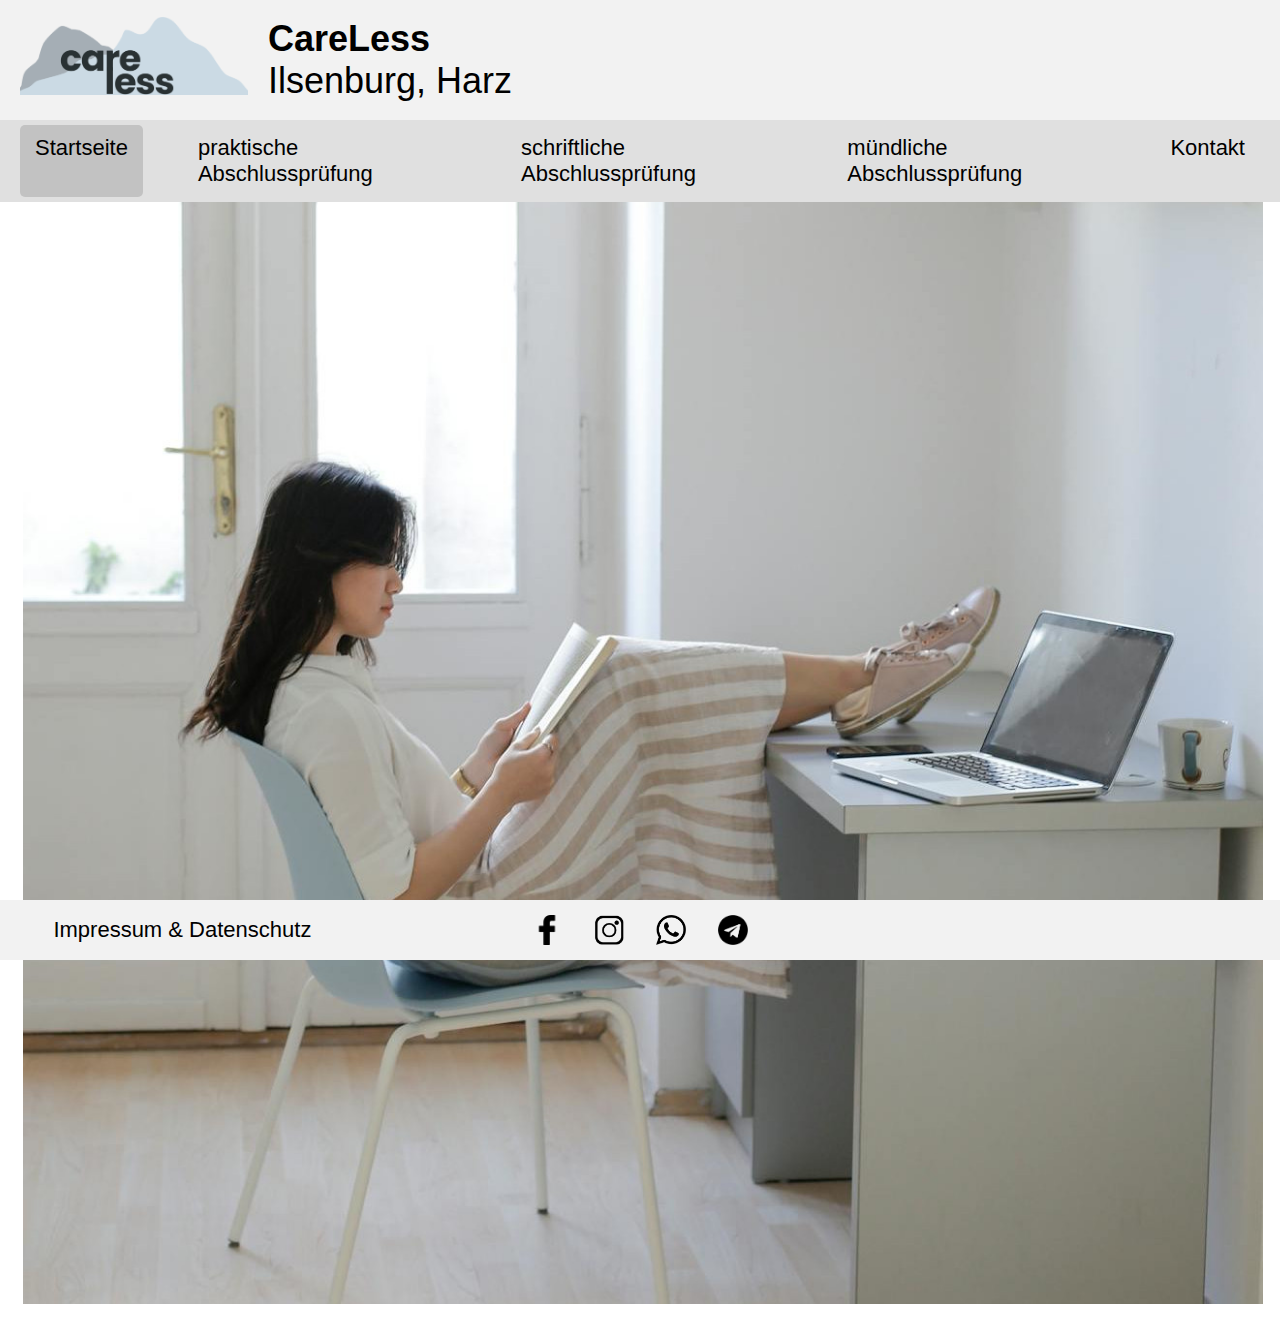
<file: index.html>
<!DOCTYPE html>
<html lang="de">
<head>
  <meta charset="UTF-8">
  <meta name="viewport" content="width=device-width, initial-scale=1.0">
  <link rel="icon" href="img/logo2.png" type="image/png">
  <title>CareLess - Examensvorbereitung & Nachhilfe</title>
  <link rel="stylesheet" href="style.css">
</head>
<body>
  <header>
    <div class="header-content">
      <div class="logo-container">
        <img src="img/logo.png" alt="Logo" class="logo-img">
        <button onclick="window.location.href='index.html'" style="position: absolute; top: 0; left: 0; width: 100%; height: 100%; background: transparent; border: none; cursor: pointer;"></button>
      </div>
      <div>
        <strong>CareLess</strong><br>
        Ilsenburg, Harz
      </div>
    </div>
  </header>
  <nav>
    <button id="burger-menu" onclick="toggleNav()">&#9776;</button>
    <div id="nav-links">
      <a href="index.html">Startseite</a>
      <a href="0_pap.html">praktische Abschlussprüfung</a>
      <a href="0_sap.html">schriftliche Abschlussprüfung</a>
      <a href="0_map.html">mündliche Abschlussprüfung</a>
      <a href="0_kontakt.html">Kontakt</a>
    </div>
  </nav>
  <main>
    <img id="fadeImage" src="img/startseite.jpg" alt="Startseite">
    <div id="fadeText" class="offer-text">
      <p style="font-size:32px;"><strong>CareLess - Entspannt durch das Pflegeexamen</strong></p>
      <p>&nbsp;</p>
      <p>Machst Du eine Ausbildung in der Pflege und stehst kurz vor Deinen <strong>Abschlussprüfungen?</strong></p>
      <p>Willst Du diese mit einer guten Note abschließen und damit die Grundlage für weitere <strong>Karrierechancen</strong> schaffen?</p>
      <p>Wirst Du vielleicht eine <strong>Wiederholungsprüfung</strong> absolvieren und hast das Gefühl jetzt ganz schön unter Druck zu stehen?</p>
      <p>&nbsp;</p>
      <p>Dann bist Du hier genau richtig! Mit langjähriger Erfahrung unterstützen wir Dich bei der Prüfungsvorbereitung.</p>
      <p>Wir passen uns Deinem individuellen Lerntempo an und vertiefen die relevanten Themen bedarfsgerecht.</p>
      <p>&nbsp;</p>
      <p><strong>Unser Beratungsangebot:</strong></p>
      <ul>
        <li>Individuell angepasste Wiederholung der Ausbildungsinhalte</li>
        <li>Fachliche Unterstützung bei allen prüfungsrelevanten Themen</li>
        <li>Stärkung der Prüfungskompetenz und Erlernen von Stressmanagement</li>
        <li>Vorbereitung auf das praktische Examen mit Übungsszenarien</li>
        <li>Training für schriftliche und mündliche Prüfung mit authentischen Examensaufgaben</li>
        <li>Klärung des Curriculums und der tatsächlichen Anforderungen</li>
      </ul>
      <p>&nbsp;</p>
      <p>Melde Dich für Dein kostenloses Erstgespräch mit uns!</p>
      <p style="text-align: left; margin: 0;">
        <a href="0_kontakt.html#scroll" style="display: inline-block; background-color: #e0e0e0; color: #030000; padding: 10px 15px; border-radius: 5px; text-decoration: none; margin-top: 10px;">Hier klicken für erfolgreichen Abschluss</a>
      </p>
    </div>
  </main>
  <footer id="footer">
    <div class="footer-left">
      <a href="0_impressum.html" class="impressum">Impressum &amp; Datenschutz</a>
    </div>
    <div class="footer-right">
      <button onclick="window.location.href='https://www.facebook.com/profile.php?id=61573942226653'">
        <img src="img/fb.png" alt="Facebook">
      </button>
      <button onclick="window.location.href='https://www.instagram.com/careless.exam'">
        <img src="img/insta.png" alt="Instagram">
      </button>
      <button onclick="window.location.href='https://wa.me/4917676069804'">
        <img src="img/whatsapp.png" alt="Whatsapp">
      </button>
      <button onclick="window.location.href='https://www.t.me/careless_exam'">
        <img src="img/telegram.png" alt="Telegram">
      </button>
    </div>
  </footer>
  <script src="script.js"></script>
</body>
</html>
</file>
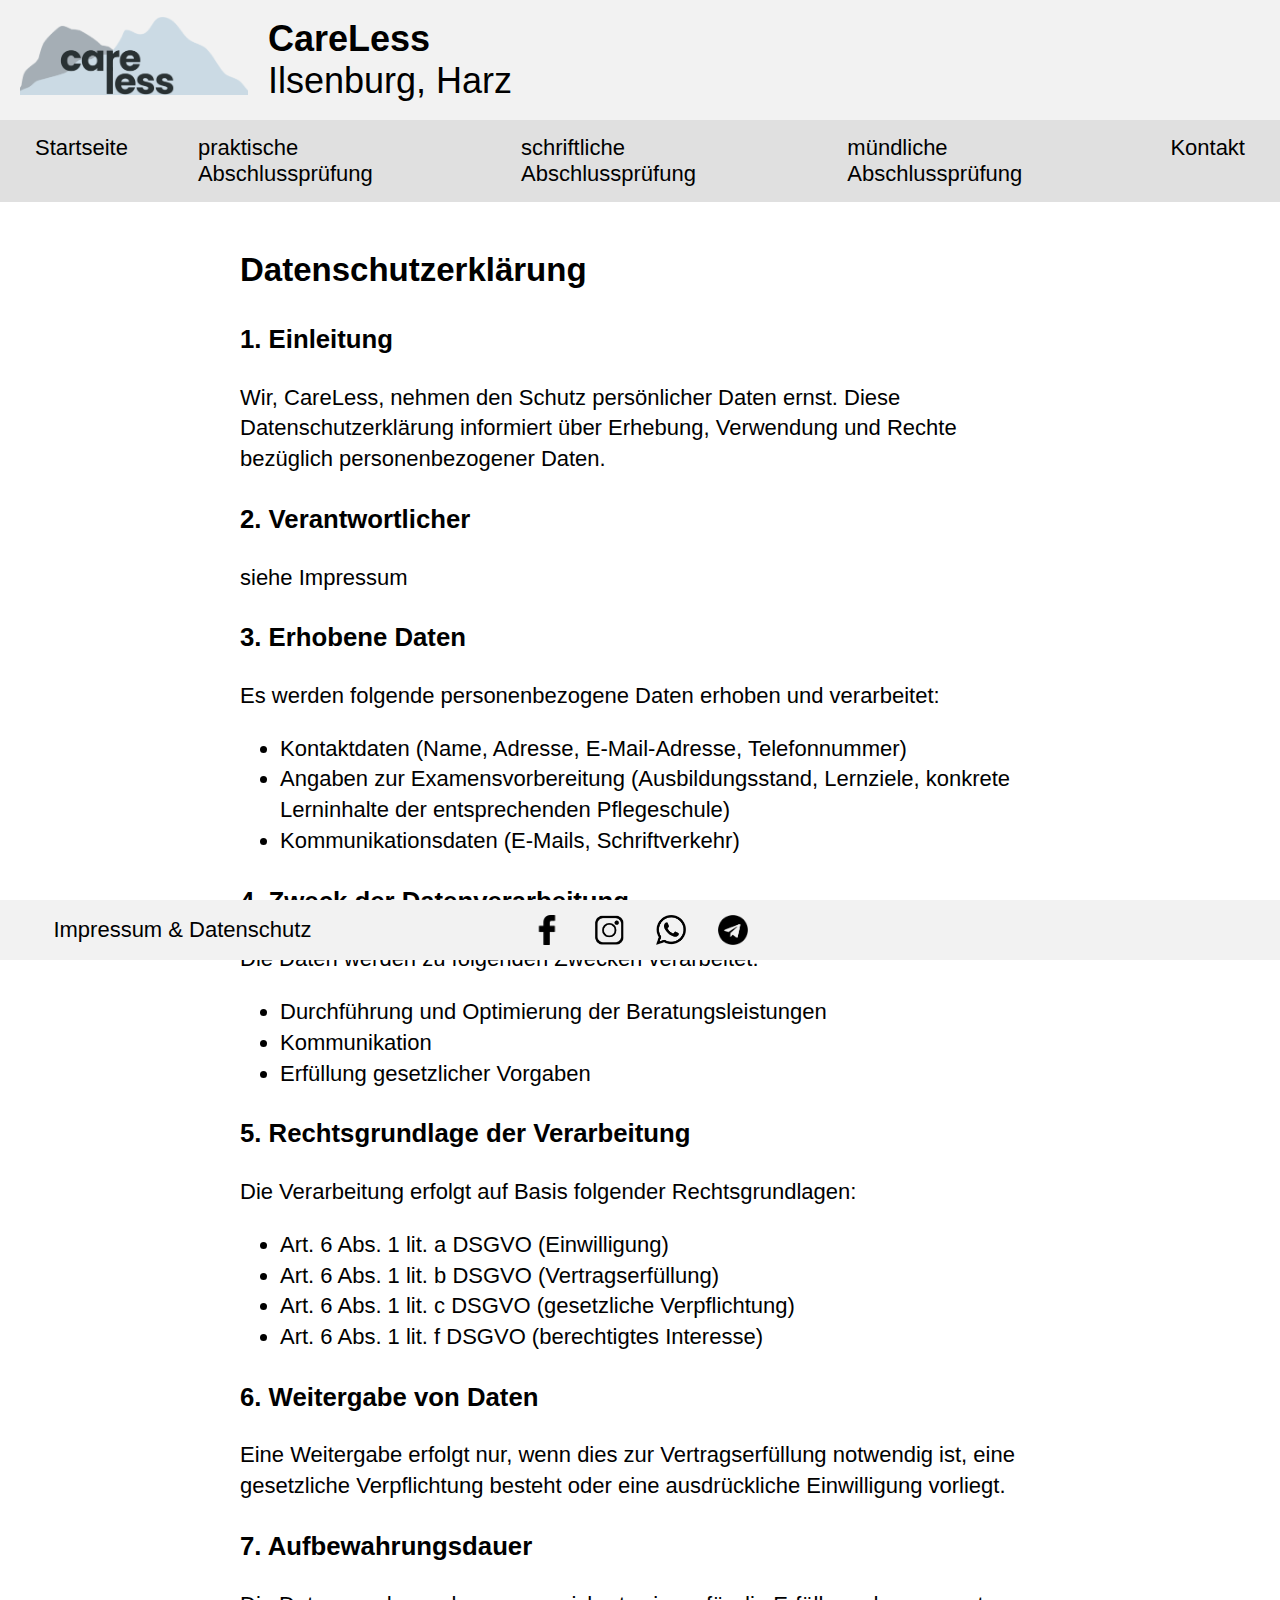
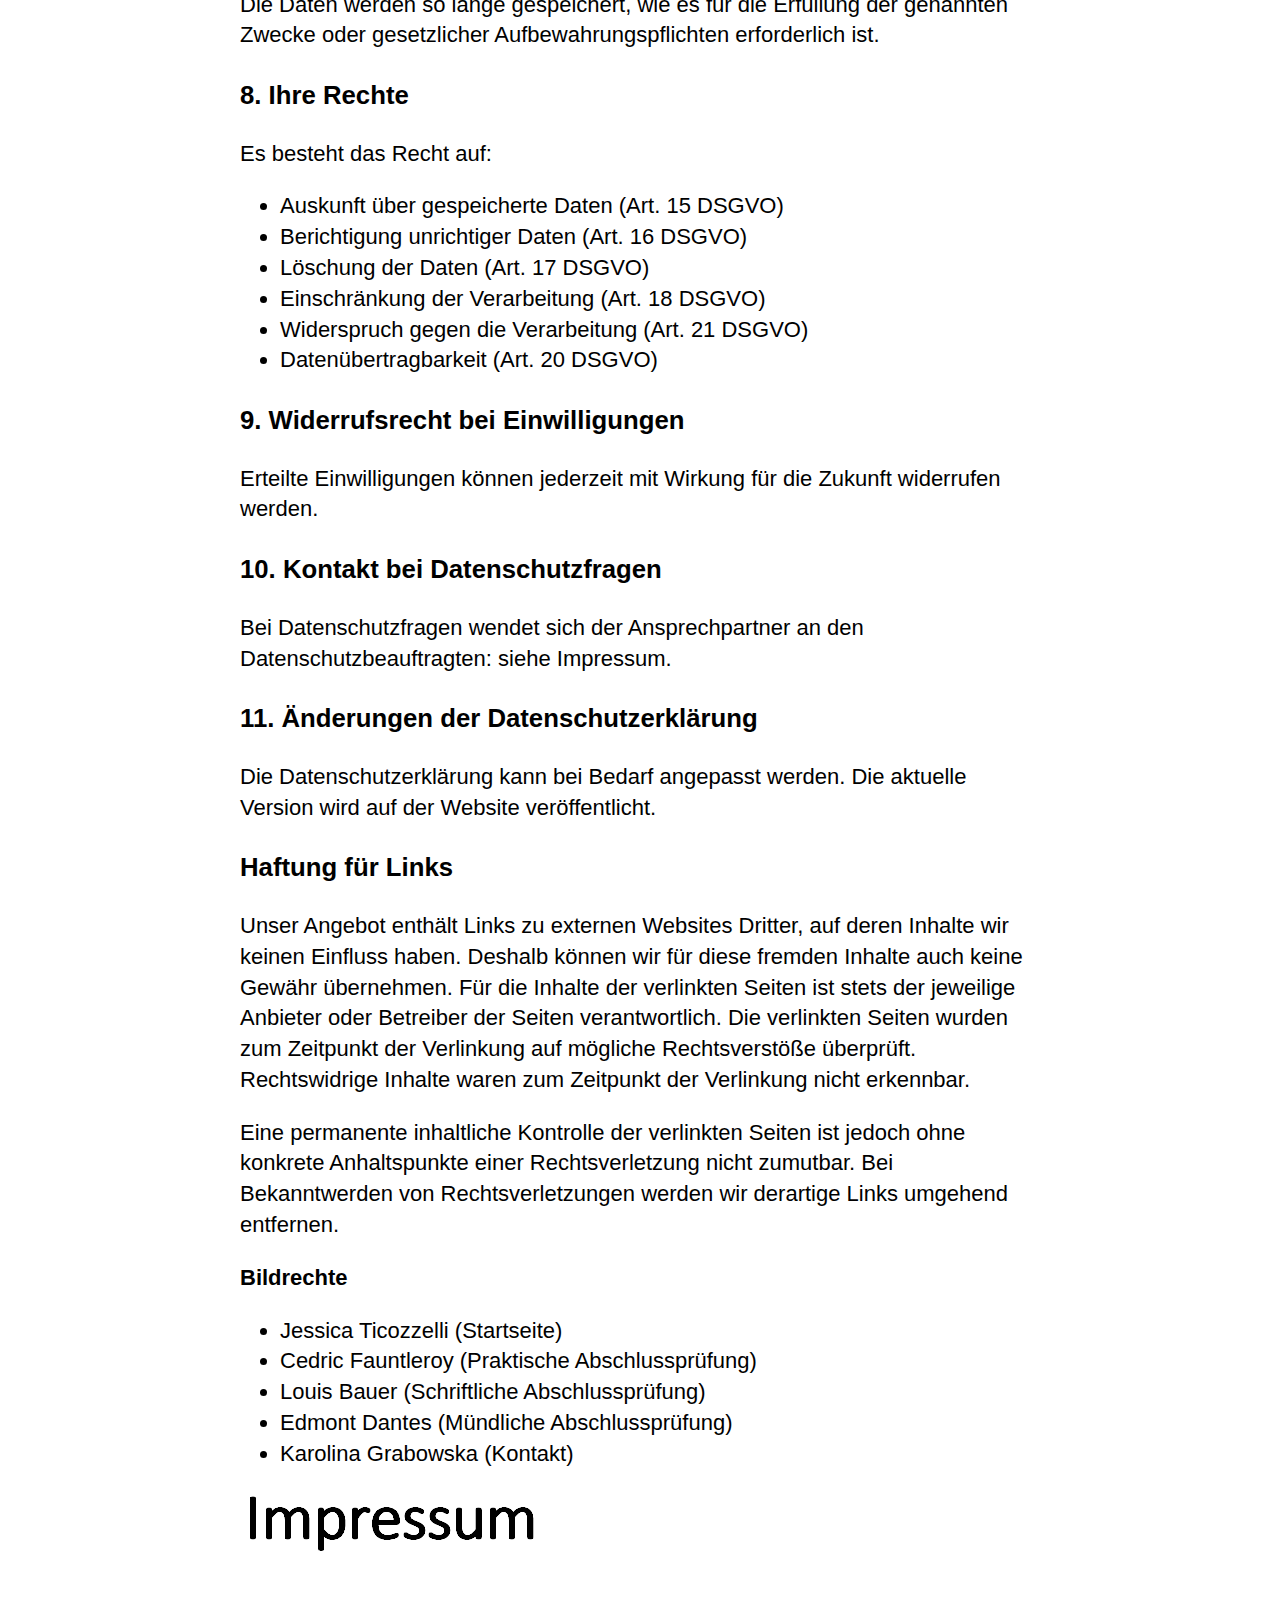
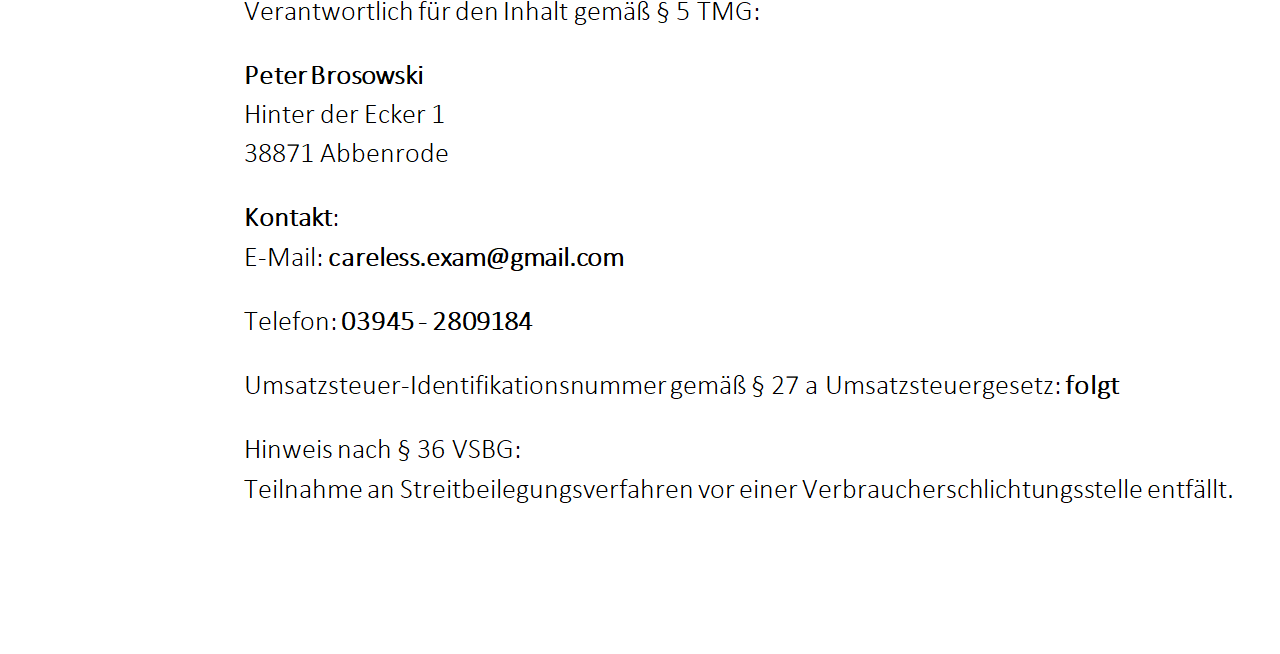
<file: 0_impressum.html>
<!DOCTYPE html>
<html lang="de">
<head>
  <meta charset="UTF-8">
  <meta name="viewport" content="width=device-width, initial-scale=1.0">
  <meta name="robots" content="noindex, follow">
  <link rel="icon" href="img/logo2.png" type="image/png">
  <title>Impressum & Datenschutz - CareLess</title>
  <link rel="stylesheet" href="style.css">
  <style>
    @media (min-width: 1024px) {
      .img-container {
        max-width: 600px;
      }
    }
  </style>
</head>
<body class="impressum">
  <header>
    <div class="header-content">
      <div class="logo-container">
        <img src="img/logo.png" alt="Logo" class="logo-img">
        <button onclick="window.location.href='index.html'" style="position: absolute; top: 0; left: 0; width: 100%; height: 100%; background: transparent; border: none; cursor: pointer;"></button>
      </div>
      <div>
        <strong>CareLess</strong><br>
        Ilsenburg, Harz
      </div>
    </div>
  </header>
  <nav>
    <button id="burger-menu" onclick="toggleNav()">&#9776;</button>
    <div id="nav-links">
      <a href="index.html">Startseite</a>
      <a href="0_pap.html">praktische Abschlussprüfung</a>
      <a href="0_sap.html">schriftliche Abschlussprüfung</a>
      <a href="0_map.html">mündliche Abschlussprüfung</a>
      <a href="0_kontakt.html">Kontakt</a>
    </div>
  </nav>
  <main class="main" style="text-align: left; padding: 40px; max-width: 800px; margin: 180px auto 100px; line-height: 1.4;">
    <h2>Datenschutzerklärung</h2>
    <h3>1. Einleitung</h3>
    <p>Wir, CareLess, nehmen den Schutz persönlicher Daten ernst. Diese Datenschutzerklärung informiert über Erhebung, Verwendung und Rechte bezüglich personenbezogener Daten.</p>
    <h3>2. Verantwortlicher</h3>
    <p>siehe Impressum</p>
    <h3>3. Erhobene Daten</h3>
    <p>Es werden folgende personenbezogene Daten erhoben und verarbeitet:</p>
    <ul>
      <li>Kontaktdaten (Name, Adresse, E-Mail-Adresse, Telefonnummer)</li>
      <li>Angaben zur Examensvorbereitung (Ausbildungsstand, Lernziele, konkrete Lerninhalte der entsprechenden Pflegeschule)</li>
      <li>Kommunikationsdaten (E-Mails, Schriftverkehr)</li>
    </ul>
    <h3>4. Zweck der Datenverarbeitung</h3>
    <p>Die Daten werden zu folgenden Zwecken verarbeitet:</p>
    <ul>
      <li>Durchführung und Optimierung der Beratungsleistungen</li>
      <li>Kommunikation</li>
      <li>Erfüllung gesetzlicher Vorgaben</li>
    </ul>
    <h3>5. Rechtsgrundlage der Verarbeitung</h3>
    <p>Die Verarbeitung erfolgt auf Basis folgender Rechtsgrundlagen:</p>
    <ul>
      <li>Art. 6 Abs. 1 lit. a DSGVO (Einwilligung)</li>
      <li>Art. 6 Abs. 1 lit. b DSGVO (Vertragserfüllung)</li>
      <li>Art. 6 Abs. 1 lit. c DSGVO (gesetzliche Verpflichtung)</li>
      <li>Art. 6 Abs. 1 lit. f DSGVO (berechtigtes Interesse)</li>
    </ul>
    <h3>6. Weitergabe von Daten</h3>
    <p>Eine Weitergabe erfolgt nur, wenn dies zur Vertragserfüllung notwendig ist, eine gesetzliche Verpflichtung besteht oder eine ausdrückliche Einwilligung vorliegt.</p>
    <h3>7. Aufbewahrungsdauer</h3>
    <p>Die Daten werden so lange gespeichert, wie es für die Erfüllung der genannten Zwecke oder gesetzlicher Aufbewahrungspflichten erforderlich ist.</p>
    <h3>8. Ihre Rechte</h3>
    <p>Es besteht das Recht auf:</p>
    <ul>
      <li>Auskunft über gespeicherte Daten (Art. 15 DSGVO)</li>
      <li>Berichtigung unrichtiger Daten (Art. 16 DSGVO)</li>
      <li>Löschung der Daten (Art. 17 DSGVO)</li>
      <li>Einschränkung der Verarbeitung (Art. 18 DSGVO)</li>
      <li>Widerspruch gegen die Verarbeitung (Art. 21 DSGVO)</li>
      <li>Datenübertragbarkeit (Art. 20 DSGVO)</li>
    </ul>
    <h3>9. Widerrufsrecht bei Einwilligungen</h3>
    <p>Erteilte Einwilligungen können jederzeit mit Wirkung für die Zukunft widerrufen werden.</p>
    <h3>10. Kontakt bei Datenschutzfragen</h3>
    <p>Bei Datenschutzfragen wendet sich der Ansprechpartner an den Datenschutzbeauftragten: siehe Impressum.</p>
    <h3>11. Änderungen der Datenschutzerklärung</h3>
    <p>Die Datenschutzerklärung kann bei Bedarf angepasst werden. Die aktuelle Version wird auf der Website veröffentlicht.</p>
     <h3>Haftung für Links</h3>
    <p>Unser Angebot enthält Links zu externen Websites Dritter, auf deren Inhalte wir keinen Einfluss haben. Deshalb können wir für diese fremden Inhalte auch keine Gewähr übernehmen. Für die Inhalte der verlinkten Seiten ist stets der jeweilige Anbieter oder Betreiber der Seiten verantwortlich. Die verlinkten Seiten wurden zum Zeitpunkt der Verlinkung auf mögliche Rechtsverstöße überprüft. Rechtswidrige Inhalte waren zum Zeitpunkt der Verlinkung nicht erkennbar.</p>
    <p>Eine permanente inhaltliche Kontrolle der verlinkten Seiten ist jedoch ohne konkrete Anhaltspunkte einer Rechtsverletzung nicht zumutbar. Bei Bekanntwerden von Rechtsverletzungen werden wir derartige Links umgehend entfernen.</p>
    <p><strong>Bildrechte</strong></p>
    <ul>
      <li>Jessica Ticozzelli (Startseite)</li>
      <li>Cedric Fauntleroy (Praktische Abschlussprüfung)</li>
      <li>Louis Bauer (Schriftliche Abschlussprüfung)</li>
      <li>Edmont Dantes (Mündliche Abschlussprüfung)</li>
      <li>Karolina Grabowska (Kontakt)</li>
    </ul>
    <div class="img-container">
      <img src="img/impressum.png" alt="Impressum">
    </div>
  </main>
  <footer id="footer">
    <div class="footer-left">
      <a href="0_impressum.html" class="impressum">Impressum & Datenschutz</a>
    </div>
    <div class="footer-right">
      <button onclick="window.location.href='https://www.facebook.com/profile.php?id=61573942226653'">
        <img src="img/fb.png" alt="Facebook">
      </button>
      <button onclick="window.location.href='https://www.instagram.com/careless.exam'">
        <img src="img/insta.png" alt="Instagram">
      </button>
      <button onclick="window.location.href='https://wa.me/4917676069804'">
        <img src="img/whatsapp.png" alt="Whatsapp">
      </button>
      <button onclick="window.location.href='https://www.t.me/careless_exam'">
        <img src="img/telegram.png" alt="Telegram">
      </button>
    </div>
  </footer>
  <script src="script.js"></script>
</body>
</html>
</file>
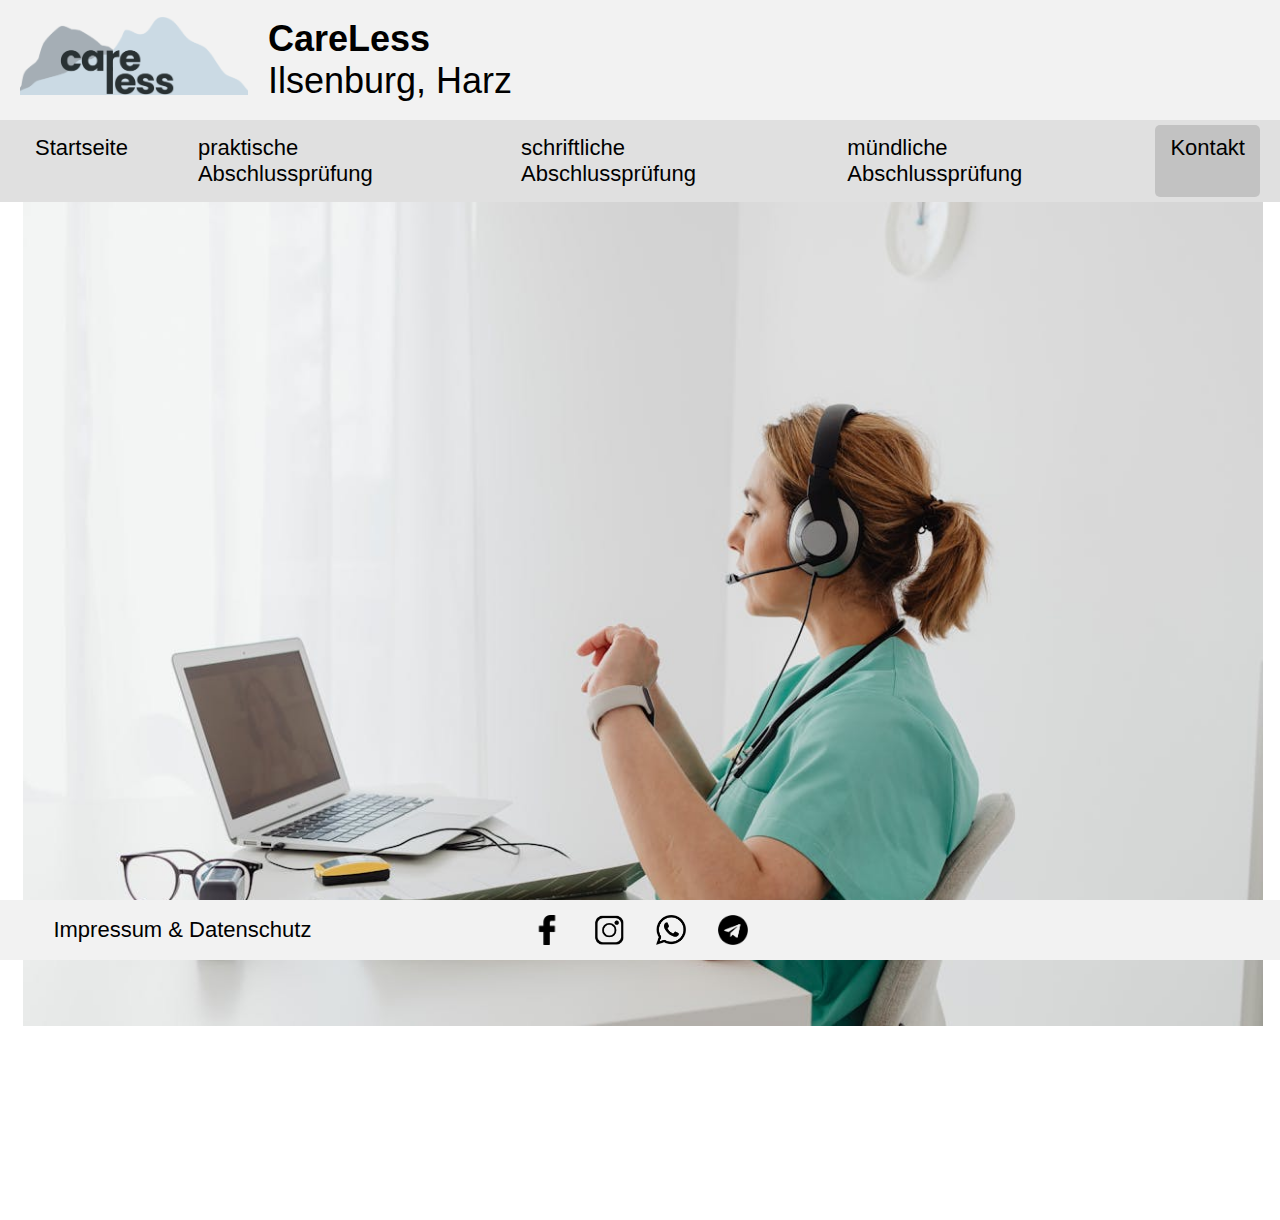
<file: 0_kontakt.html>
<!DOCTYPE html>
<html lang="de">
<head>
  <meta charset="UTF-8">
  <meta name="viewport" content="width=device-width, initial-scale=1.0">
  <link rel="icon" href="img/logo2.png" type="image/png">
  <title>Kontakt</title>
  <link rel="stylesheet" href="style.css">
</head>
<body>
  <header>
    <div class="header-content">
      <div class="logo-container">
        <img src="img/logo.png" alt="Logo" class="logo-img">
        <button onclick="window.location.href='index.html'" style="position: absolute; top: 0; left: 0; width: 100%; height: 100%; background: transparent; border: none; cursor: pointer;"></button>
      </div>
      <div>
        <strong>CareLess</strong><br>
        Ilsenburg, Harz
      </div>
    </div>
  </header>
  <nav>
    <button id="burger-menu" onclick="toggleNav()">&#9776;</button>
    <div id="nav-links">
      <a href="index.html">Startseite</a>
      <a href="0_pap.html">praktische Abschlussprüfung</a>
      <a href="0_sap.html">schriftliche Abschlussprüfung</a>
      <a href="0_map.html">mündliche Abschlussprüfung</a>
      <a href="0_kontakt.html">Kontakt</a>
    </div>
  </nav>
  <main>
    <img id="fadeImage" src="img/kontakt.jpg" alt="kontakt">
    <div id="fadeText" class="offer-text">
      <p style="font-size:32px;"><strong>CareLess - Dein Erfolg ist nur eine Nachricht entfernt!</strong></p>
      <p>&nbsp;</p>
      <p>Möchtest Du einen Termin vereinbaren, hast fachliche Fragen oder interessierst dich für eine individuelle Beratungslösung? Kontaktiere uns einfach über E-Mail, Social Media oder telefonisch.</p>
      <p>&nbsp;</p>
      <p><strong>E-Mail:</strong></p>
      <p><a href="mailto:kontakt.careless@gmail.com">kontakt.careless@gmail.com</a></p>
      <p>&nbsp;</p>
      <p><strong>Telefon:</strong></p>
      <p><a href="tel:017676069804">0176 76069804</a></p>
      <p>&nbsp;</p>
      <p>Du kannst uns jederzeit kontaktieren – das Erstgespräch ist für Dich <strong>kostenfrei</strong>.</p>
    </div>
    <div id="scroll"></div>
  </main>
  <footer id="footer">
    <div class="footer-left">
      <a href="0_impressum.html" class="impressum">Impressum &amp; Datenschutz</a>
    </div>
    <div class="footer-right">
      <button onclick="window.location.href='https://www.facebook.com/profile.php?id=61573942226653'">
        <img src="img/fb.png" alt="Facebook">
      </button>
      <button onclick="window.location.href='https://www.instagram.com/careless.exam'">
        <img src="img/insta.png" alt="Instagram">
      </button>
      <button onclick="window.location.href='https://wa.me/4917676069804'">
        <img src="img/whatsapp.png" alt="Whatsapp">
      </button>
      <button onclick="window.location.href='https://www.t.me/careless_exam'">
        <img src="img/telegram.png" alt="Telegram">
      </button>
    </div>
  </footer>
  <script src="script.js"></script>
</body>
</html>
</file>
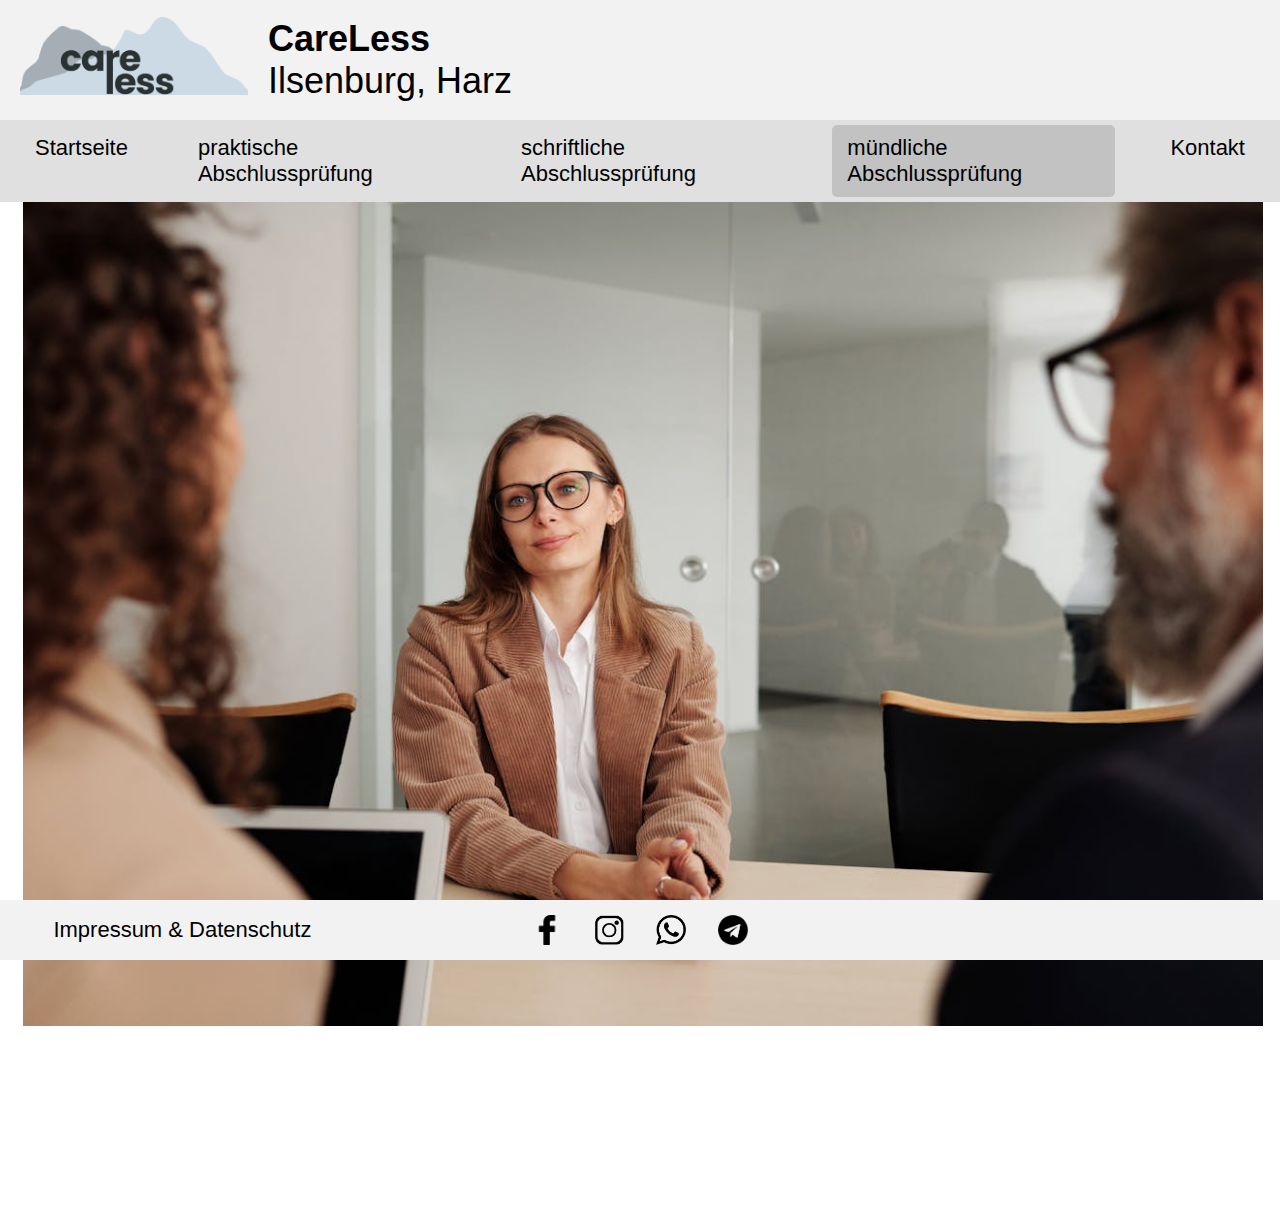
<file: 0_map.html>
<!DOCTYPE html>
<html lang="de">
<head>
  <meta charset="UTF-8">
  <meta name="viewport" content="width=device-width, initial-scale=1.0">
  <link rel="icon" href="img/logo2.png" type="image/png">
  <title>mündliches Examen</title>
  <link rel="stylesheet" href="style.css">
</head>
<body>
  <header>
    <div class="header-content">
      <div class="logo-container">
        <img src="img/logo.png" alt="Logo" class="logo-img">
        <button onclick="window.location.href='index.html'" style="position: absolute; top: 0; left: 0; width: 100%; height: 100%; background: transparent; border: none; cursor: pointer;"></button>
      </div>
      <div>
        <strong>CareLess</strong><br>
        Ilsenburg, Harz
      </div>
    </div>
  </header>
  <nav>
    <button id="burger-menu" onclick="toggleNav()">&#9776;</button>
    <div id="nav-links">
      <a href="index.html">Startseite</a>
      <a href="0_pap.html">praktische Abschlussprüfung</a>
      <a href="0_sap.html">schriftliche Abschlussprüfung</a>
      <a href="0_map.html">mündliche Abschlussprüfung</a>
      <a href="0_kontakt.html">Kontakt</a>
    </div>
  </nav>
  <main>
    <img id="fadeImage" src="img/map.jpg" alt="map">
    <div id="fadeText" class="offer-text">
      <p style="font-size:32px;"><strong>Mündliche Abschlussprüfung? - Finden Sie immer die richtigen Worte!</strong></p>
      <p>&nbsp;</p>
      <p>Machst Du eine Ausbildung in der Pflege und stehst kurz vor Deiner <strong>mündlichen Abschlussprüfung?</strong></p>
      <p>&nbsp;</p>
      <p>"Was, wenn ich einen Blackout bekomme? Wie strukturiere ich meine Antwort, damit ich keine Punkte liegen lasse? Was muss ich eigentlich alles für die Prüfung wissen?"</p>
      <p>Solche und viele weitere Fragen stellen sich Auszubildende häufig vor der mündlichen Abschlussprüfung. Wir helfen dir dabei, Schritt für Schritt einen vernetzten Wissensspeicher aufzubauen, um das Examen erfolgreich zu bestehen.</p>
      <p>&nbsp;</p>
      <p><strong>Unser Beratungsangebot:</strong></p>
<ul>
  <li>Klärung der wesentlichen Anforderungen an das mündliche Examen</li>
  <li>Strukturierte Wiederholung der prüfungsrelevanten Inhalte</li>
  <li>Vermittlung effektiver Kommunikationstechniken und rhetorischer Fähigkeiten</li>
  <li>Stressbewältigungsstrategien in Prüfungssituationen</li>
  <li>Prüfungssimulation mit <strong>authentischen Prüfungsaufgaben</strong></li>
</ul>
      <p>&nbsp;</p>
      <p>Wir nehmen uns die Zeit, die Du benötigst, um selbstbewusst und kompetent in Dein mündliches Examen zu gehen.</p>
 <a href="0_kontakt.html#scroll" style="display: inline-block; background-color: #e0e0e0; color: #000; padding: 10px 15px; border-radius: 5px; text-decoration: none; margin-top: 10px;">Hier klicken für erfolgreichen Abschluss</a>
    </div>
  </main>
  <footer id="footer">
    <div class="footer-left">
      <a href="0_impressum.html" class="impressum">Impressum &amp; Datenschutz</a>
    </div>
    <div class="footer-right">
      <button onclick="window.location.href='https://www.facebook.com/profile.php?id=61573942226653'">
        <img src="img/fb.png" alt="Facebook">
      </button>
      <button onclick="window.location.href='https://www.instagram.com/careless.exam'">
        <img src="img/insta.png" alt="Instagram">
      </button>
      <button onclick="window.location.href='https://wa.me/4917676069804'">
        <img src="img/whatsapp.png" alt="Whatsapp">
      </button>
      <button onclick="window.location.href='https://www.t.me/careless_exam'">
        <img src="img/telegram.png" alt="Telegram">
      </button>
    </div>
  </footer>
  <script src="script.js"></script>
</body>
</html>
</file>
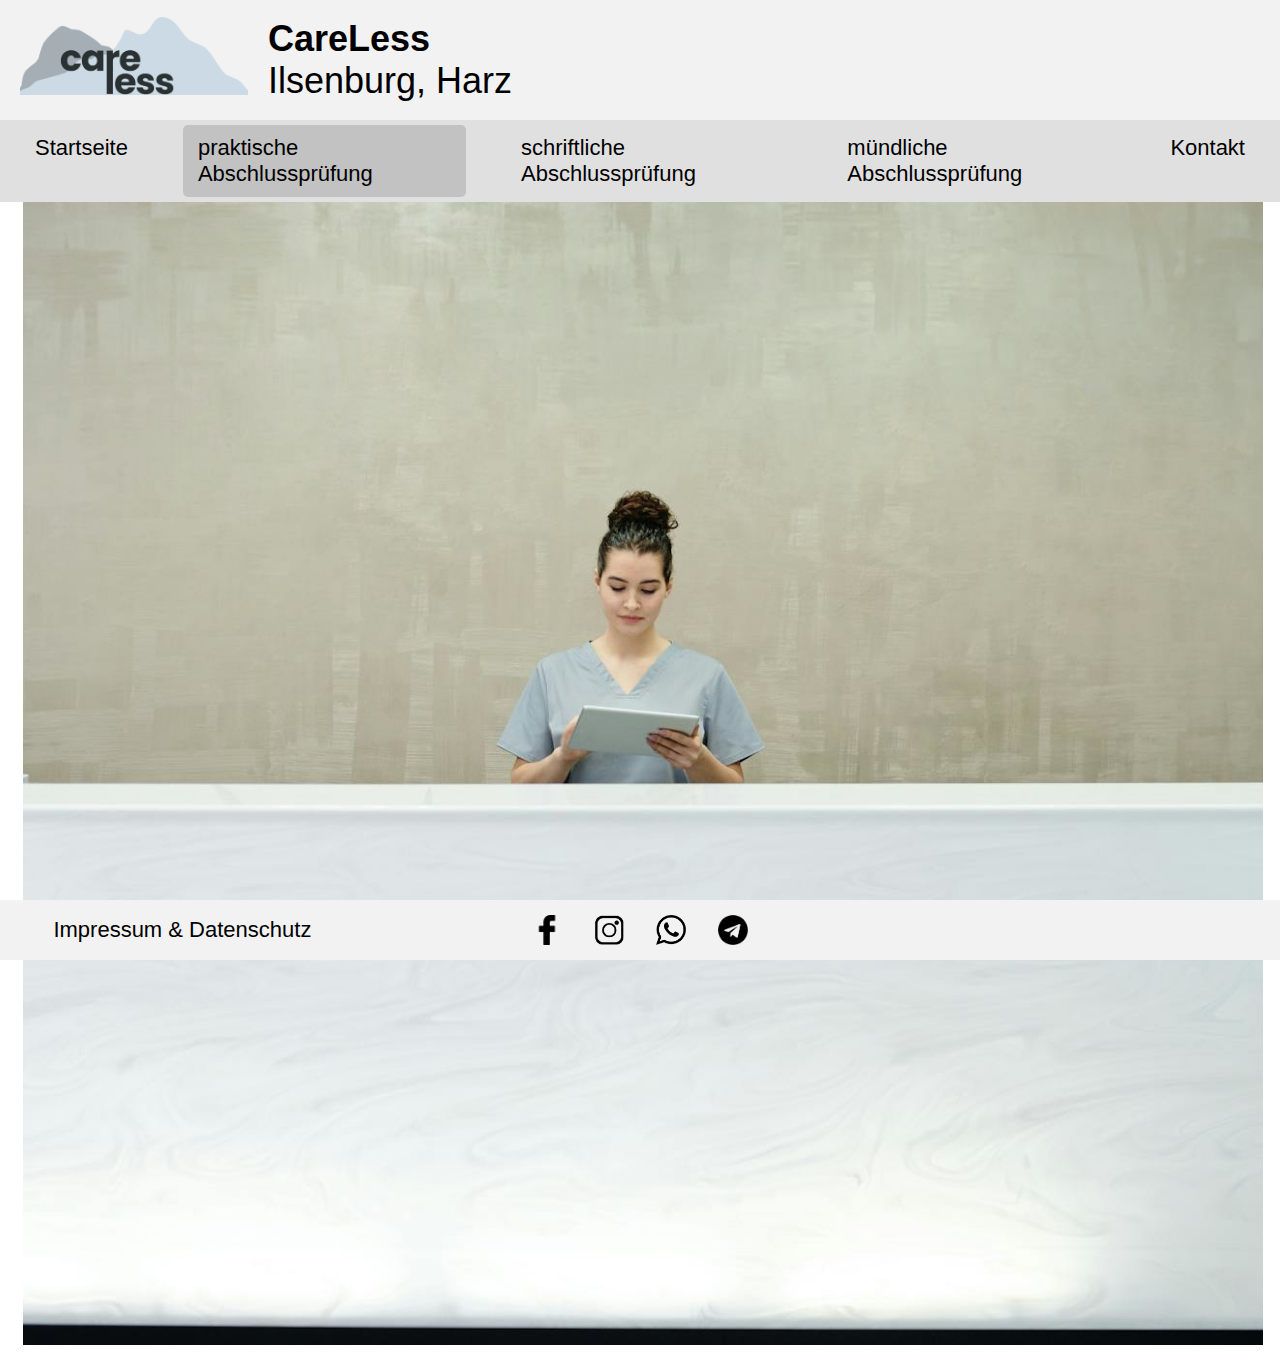
<file: 0_pap.html>
<!DOCTYPE html>
<html lang="de">
<head>
  <meta charset="UTF-8">
  <meta name="viewport" content="width=device-width, initial-scale=1.0">
  <link rel="icon" href="img/logo2.png" type="image/png">
  <title>praktisches Examen</title>
  <link rel="stylesheet" href="style.css">
</head>
<body>
  <header>
    <div class="header-content">
      <div class="logo-container">
        <img src="img/logo.png" alt="Logo" class="logo-img">
        <button onclick="window.location.href='index.html'" style="position: absolute; top: 0; left: 0; width: 100%; height: 100%; background: transparent; border: none; cursor: pointer;"></button>
      </div>
      <div>
        <strong>CareLess</strong><br>
        Ilsenburg, Harz
      </div>
    </div>
  </header>
  <nav>
    <button id="burger-menu" onclick="toggleNav()">&#9776;</button>
    <div id="nav-links">
      <a href="index.html">Startseite</a>
      <a href="0_pap.html">praktische Abschlussprüfung</a>
      <a href="0_sap.html">schriftliche Abschlussprüfung</a>
      <a href="0_map.html">mündliche Abschlussprüfung</a>
      <a href="0_kontakt.html">Kontakt</a>
    </div>
  </nav>
  <main>
    <img id="fadeImage" src="img/pap.jpg" alt="pap">
    <div id="fadeText" class="offer-text">
      <p style="font-size:32px;"><strong>Praktische Abschlussprüfung? - Praktisch kein Problem!</strong></p>
      <p>&nbsp;</p>
      <p>Machst Du eine Ausbildung in der Pflege und stehst kurz vor Deiner <strong>praktischen Abschlussprüfung?</strong></p>
      <p>&nbsp;</p>
      <p>"Wie läuft die Prüfung ab? Welche Pflegeempfänger erwarten mich? Was ist überhaupt gefordert? Wie plane ich Pflege und führe diese fachlich korrekt durch?"</p>
      <p>Solche und viele andere Fragen stellen sich Auszubildende in der Pflege häufig kurz vor der praktischen Abschlussprüfung. Wir helfen Dir dabei, Schritt für Schritt eine Prüfungskompetenz zu entwickeln, damit Du das Examen erfolgreich bestehst.</p>
      <p>&nbsp;</p>
      <p><strong>Unser Beratungsangebot:</strong></p>
<ul>
  <li>Klärung der wesentlichen Anforderungen an das Examen (PflBPV)</li>
  <li>Erstellung einer umfassenden Pflegeplanung</li>
  <li>Durchführung und Dokumentation der geplanten Pflege</li>
  <li>Zeitliche Strukturierung und Erlernen von Stressmanagement</li>
  <li>Training behandlungspflegerischer Tätigkeiten</li>
  <li>Beratung und Anleitung von Pflegeempfängern</li>
  <li>Anwendung evidenzbasierter Pflege</li>
</ul>
      <p>&nbsp;</p>
      <p>Wir nehmen uns für Dich die Zeit, die Du benötigst, um handlungssicher und selbstbewusst Dein Pflegeexamen zu absolvieren.</p>
      <a href="0_kontakt.html#scroll" style="display: inline-block; background-color: #e0e0e0; color: #000; padding: 10px 15px; border-radius: 5px; text-decoration: none; margin-top: 10px;">Hier klicken für erfolgreichen Abschluss</a>
    </div>
  </main>
  <footer id="footer">
    <div class="footer-left">
      <a href="0_impressum.html" class="impressum">Impressum &amp; Datenschutz</a>
    </div>
    <div class="footer-right">
      <button onclick="window.location.href='https://www.facebook.com/profile.php?id=61573942226653'">
        <img src="img/fb.png" alt="Facebook">
      </button>
      <button onclick="window.location.href='https://www.instagram.com/careless.exam'">
        <img src="img/insta.png" alt="Instagram">
      </button>
      <button onclick="window.location.href='https://wa.me/4917676069804'">
        <img src="img/whatsapp.png" alt="Whatsapp">
      </button>
      <button onclick="window.location.href='https://www.t.me/careless_exam'">
        <img src="img/telegram.png" alt="Telegram">
      </button>
    </div>
  </footer>
  <script src="script.js"></script>
</body>
</html>
</file>
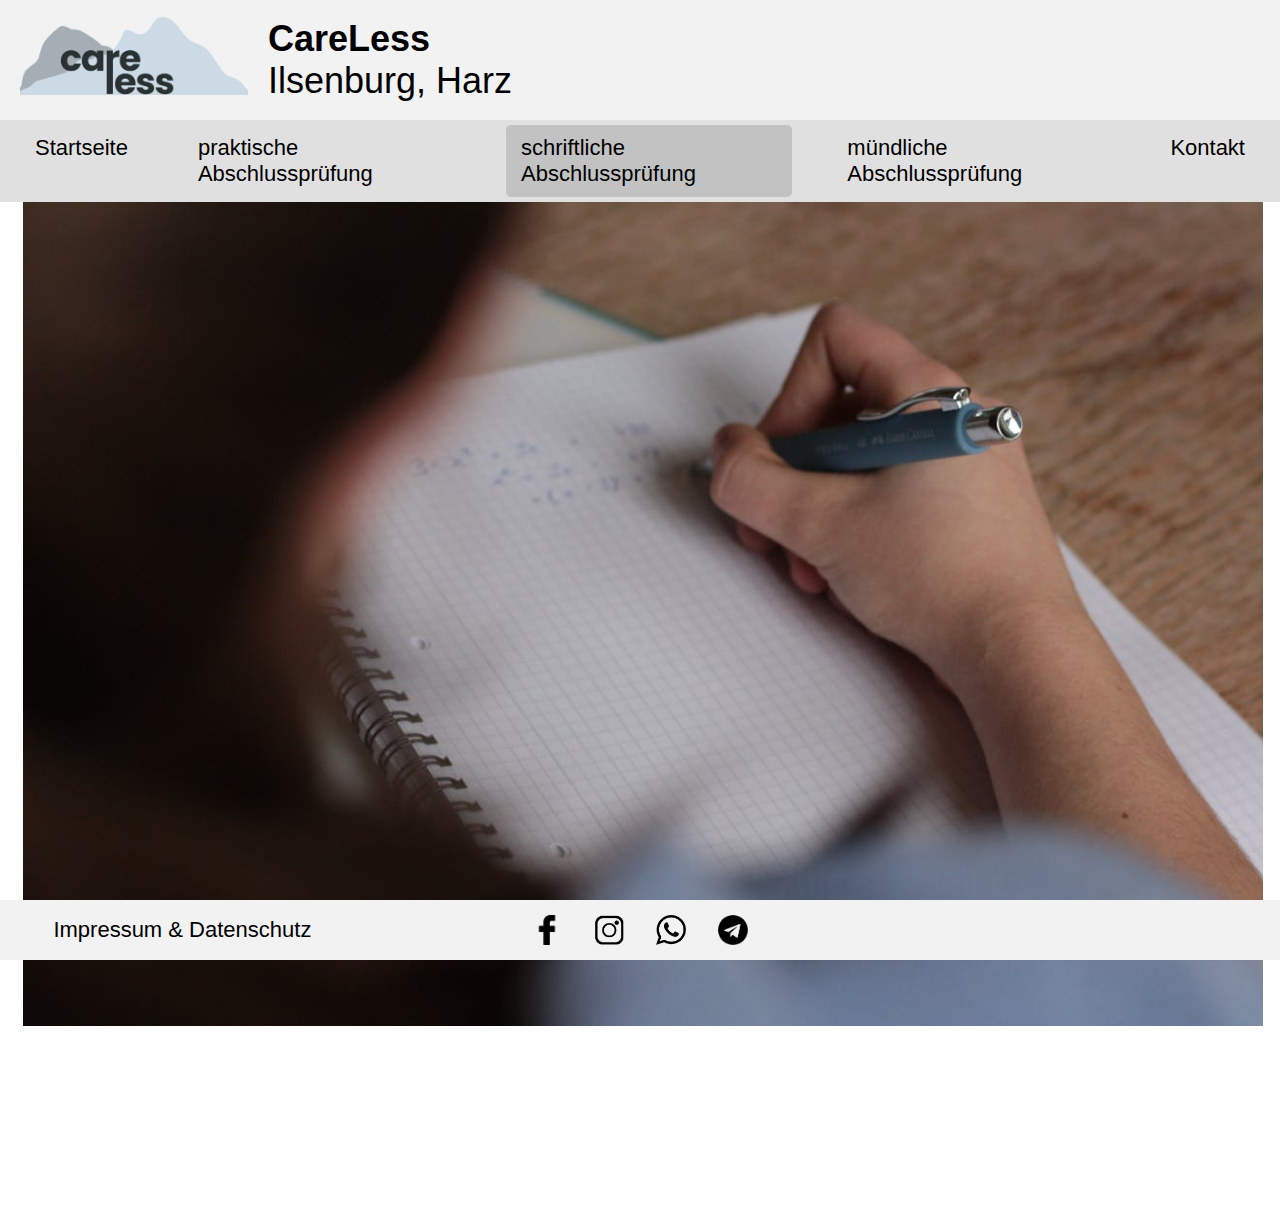
<file: 0_sap.html>
<!DOCTYPE html>
<html lang="de">
<head>
  <meta charset="UTF-8">
  <meta name="viewport" content="width=device-width, initial-scale=1.0">
  <link rel="icon" href="img/logo2.png" type="image/png">
  <title>schriftliches Examen</title>
  <link rel="stylesheet" href="style.css">
</head>
<body>
  <header>
    <div class="header-content">
      <div class="logo-container">
        <img src="img/logo.png" alt="Logo" class="logo-img">
        <button onclick="window.location.href='index.html'" style="position: absolute; top: 0; left: 0; width: 100%; height: 100%; background: transparent; border: none; cursor: pointer;"></button>
      </div>
      <div>
        <strong>CareLess</strong><br>
        Ilsenburg, Harz
      </div>
    </div>
  </header>
  <nav>
    <button id="burger-menu" onclick="toggleNav()">&#9776;</button>
    <div id="nav-links">
      <a href="index.html">Startseite</a>
      <a href="0_pap.html">praktische Abschlussprüfung</a>
      <a href="0_sap.html">schriftliche Abschlussprüfung</a>
      <a href="0_map.html">mündliche Abschlussprüfung</a>
      <a href="0_kontakt.html">Kontakt</a>
    </div>
  </nav>
  <main>
    <img id="fadeImage" src="img/sap.jpg" alt="sap">
    <div id="fadeText" class="offer-text">
      <p style="font-size:32px;"><strong>Schriftliche Abschlussprüfung? - Geht einfach von der Hand!</strong></p>
      <p>&nbsp;</p>
      <p>Machst Du eine Ausbildung in der Pflege und stehst kurz vor Deinen <strong>schriftlichen Abschlussprüfungen?</strong></p>
<p>&nbsp;</p>
<p>"Wie soll ich diesen ganzen Stoff nur lernen? Wie verschaffe ich mir einen Überblick über die geforderten Inhalte? Was muss ich nochmal genau alles können?"</p>
<p>Solche und viele weitere Fragen stellen sich Auszubildende in der Pflege häufig vor den schriftlichen Abschlussprüfungen. Wir helfen Dir Schritt für Schritt einen vernetzten Wissensspeicher aufzubauen, damit Du das schriftliche Examen erfolgreich bestehst.</p>
<p>&nbsp;</p>
<p><strong>Unser Beratungsangebot:</strong></p>
<ul>
  <li>Klärung der wesentlichen Anforderungen an die schriftliche Prüfung</li>
  <li>Strukturierte Wiederholung und Vertiefung der Ausbildungsinhalte</li>
  <li>Vermittlung von Fachwissen in den zentralen Themenbereichen der Pflege</li>
  <li>Aufzeigen effektiver Lern- und Stressbewältigungsstrategien</li>
  <li>Übung mit <strong>authentischen Prüfungsaufgaben</strong></li>
  <li>Beratung zur optimalen Nutzung von Lernmaterialien und Hilfsmitteln</li>
</ul>
<p>&nbsp;</p>
<p>Das Lernen wird an Dein individuelles Tempo angepasst, damit Du sicher ans Ziel kommst und Deine schriftlichen Examina bestehst.</p>
      <a href="0_kontakt.html#scroll" style="display: inline-block; background-color: #e0e0e0; color: #000; padding: 10px 15px; border-radius: 5px; text-decoration: none; margin-top: 10px;">Hier klicken für erfolgreichen Abschluss</a>
    </div>
  </main>
  <footer id="footer">
    <div class="footer-left">
      <a href="0_impressum.html" class="impressum">Impressum &amp; Datenschutz</a>
    </div>
    <div class="footer-right">
      <button onclick="window.location.href='https://www.facebook.com/profile.php?id=61573942226653'">
        <img src="img/fb.png" alt="Facebook">
      </button>
      <button onclick="window.location.href='https://www.instagram.com/careless.exam'">
        <img src="img/insta.png" alt="Instagram">
      </button>
      <button onclick="window.location.href='https://wa.me/4917676069804'">
        <img src="img/whatsapp.png" alt="Whatsapp">
      </button>
      <button onclick="window.location.href='https://www.t.me/careless_exam'">
        <img src="img/telegram.png" alt="Telegram">
      </button>
    </div>
  </footer>
  <script src="script.js"></script>
</body>
</html>
</file>
<file: style.css>
html {
  scroll-behavior: smooth;
}
body {
  margin: 0;
  font-family: "Calibri Light", Calibri, sans-serif;
}
header {
  position: fixed;
  top: 0;
  left: 0;
  right: 0;
  height: 120px;
  background: #f2f2f2;
  z-index: 1000;
}
.header-content {
  display: flex;
  align-items: center;
  height: 100%;
  font-size: 36px;
}
.logo-container {
  position: relative;
  display: inline-block;
}
.logo-img {
  height: 80px;
  width: auto;
  object-fit: contain;
  margin-right: 20px;
}
nav {
  background: #e0e0e0;
  padding: 5px 0;
  display: flex;
  justify-content: center;
  font-size: 22px;
  position: fixed;
  top: 120px;
  left: 0;
  right: 0;
  z-index: 999;
}
nav a {
  margin: 0 20px;
  padding: 10px 15px;
  text-decoration: none;
  color: #000;
  transition: background-color 0.5s;
}
nav a.active {
  background-color: #c2c2c2;
  border-radius: 5px;
}
#burger-menu {
  display: none;
  background: none;
  border: none;
  font-size: 30px;
  cursor: pointer;
  padding: 10px;
}
#nav-links {
  display: flex;
}
main {
  padding: 20px;
  text-align: center;
  position: relative;
  font-size: 22px;
  min-height: calc(100vh + 100px);
  margin-top: 180px;
}

/* Desktop: .offer-text */
@media (min-width: 769px) {
  .offer-text {
    padding: 20px;
    font-size: 24px;
    color: #333;
    text-align: justify;
    opacity: 0;
    transition: opacity 0.5s ease-out;
    position: absolute;
    top: 55%;
    border: none;
  }
  .offer-text p {
    margin: 10px 0;
    line-height: 1.0;
  }
  .offer-text ul {
    text-align: left;
    list-style-position: inside;
    margin: 10px 0;
    padding-left: 0;
    line-height: 1.0;
  }
}

/* Mobile: .offer-text */
@media (max-width: 768px) {
  header {
    transition: top 0.5s;
  }
  nav {
    transition: top 0.5s;
  }
  .offer-text {
    position: relative !important;
    text-align: left;
    margin: 0 auto;
    margin-top: 80px;
    padding-bottom: 80px;
    left: auto !important;
    top: auto !important;
    transform: none !important;
    font-size: 18px;
    opacity: 1;
    width: 90%;
    margin-left: 5%;
    margin-right: 5%;
  }
  .logo-img {
    height: 60px;
    width: auto;
  }
}

footer {
  background: #f2f2f2;
  width: 100%;
  height: 60px;
  line-height: 60px;
  font-size: 22px;
  position: fixed;
  left: 0;
  bottom: -60px;
  display: flex;
  align-items: center;
  justify-content: center;
  transition: bottom 0.5s;
  z-index: 1000;
}
.footer-left {
  position: absolute;
  left: 3%;
}
.footer-right {
  display: flex;
  align-items: center;
}
footer a.impressum {
  text-decoration: none;
  color: #000;
  padding: 10px 15px;
}
footer button {
  border: none;
  background: transparent;
  cursor: pointer;
  margin: 0 10px;
}
footer button img {
  display: block;
  margin: 0 auto;
  max-width: 30px;
  height: auto;
}
@media (max-width: 768px) {
  #burger-menu {
    display: block;
  }
  #nav-links {
    display: none;
    flex-direction: column;
    align-items: center;
  }
  #nav-links a {
    display: block;
    margin: 10px 0;
    width: 100%;
  }
  #fadeImage {
    display: none;
  }
  .header-content {
    font-size: 28px;
  }
  footer {
    height: 50px;
    line-height: 50px;
    bottom: -50px;
    display: flex;
    flex-direction: row;
    justify-content: space-between;
    align-items: center;
    padding: 0 10px;
  }
  .footer-left {
    width: 33.33%;
    text-align: left;
    position: static;
    padding: 0;
    margin: 0;
    font-size: 14px;
    line-height: 1.2;
  }
  .footer-left a.impressum {
    padding-left: 5px;
    padding: 0;
    margin: 0;
    display: block;
    white-space: normal;
    line-height: 1.2;
  }
  .footer-right {
    width: 66.67%;
    text-align: right;
    display: flex;
    justify-content: space-between;
    align-items: center;
    gap: 5px;
  }
  .footer-right button {
    margin: 0;
    flex: 1;
  }
  .footer-right button img {
    max-width: 60%;
    height: auto;
    object-fit: contain;
  }
  .footer-right button:last-child {
    margin-right: 5px;
  }
  main {
    min-height: auto;
  }
  body.impressum .main {
    font-size: 6px;
  }
  body.impressum .img-container img {
    width: 100%;
    height: auto;
    object-fit: contain;
  }
}

.offer-text a {
  color: #000;
}
</file>
